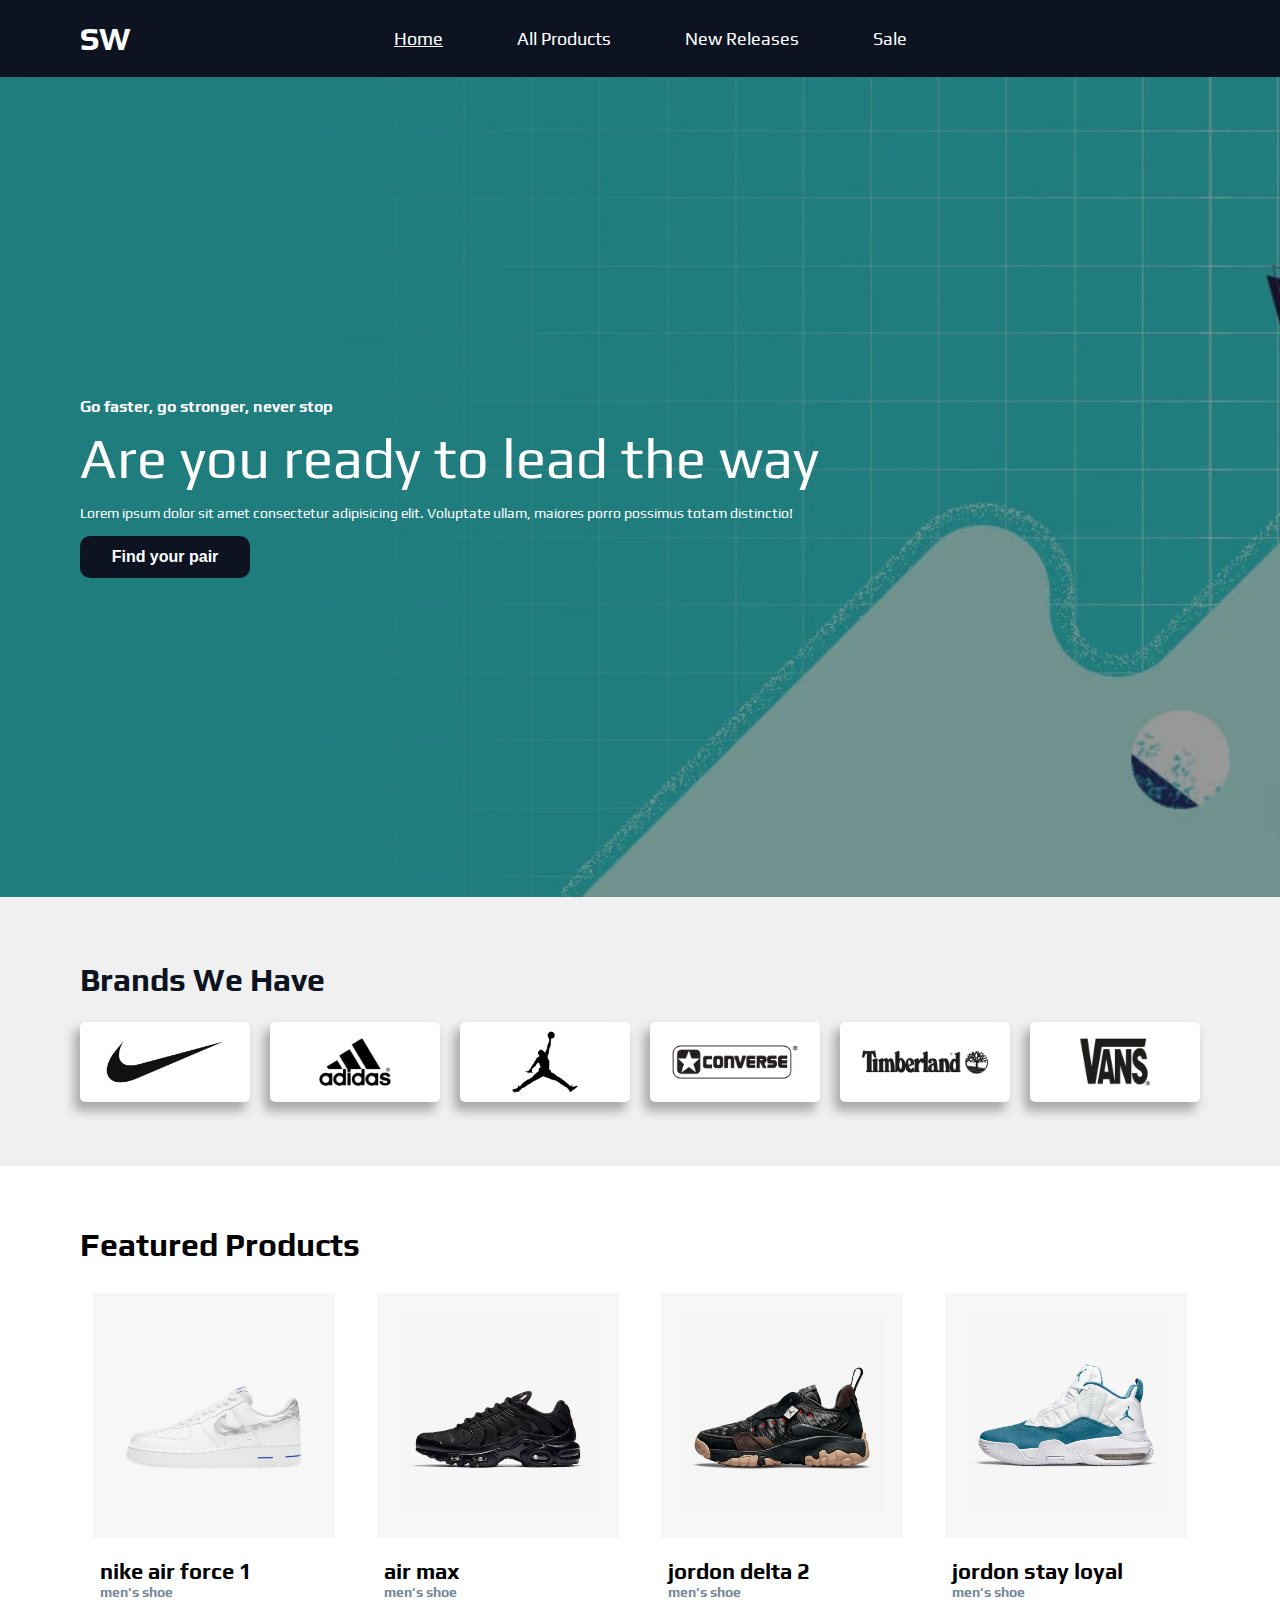
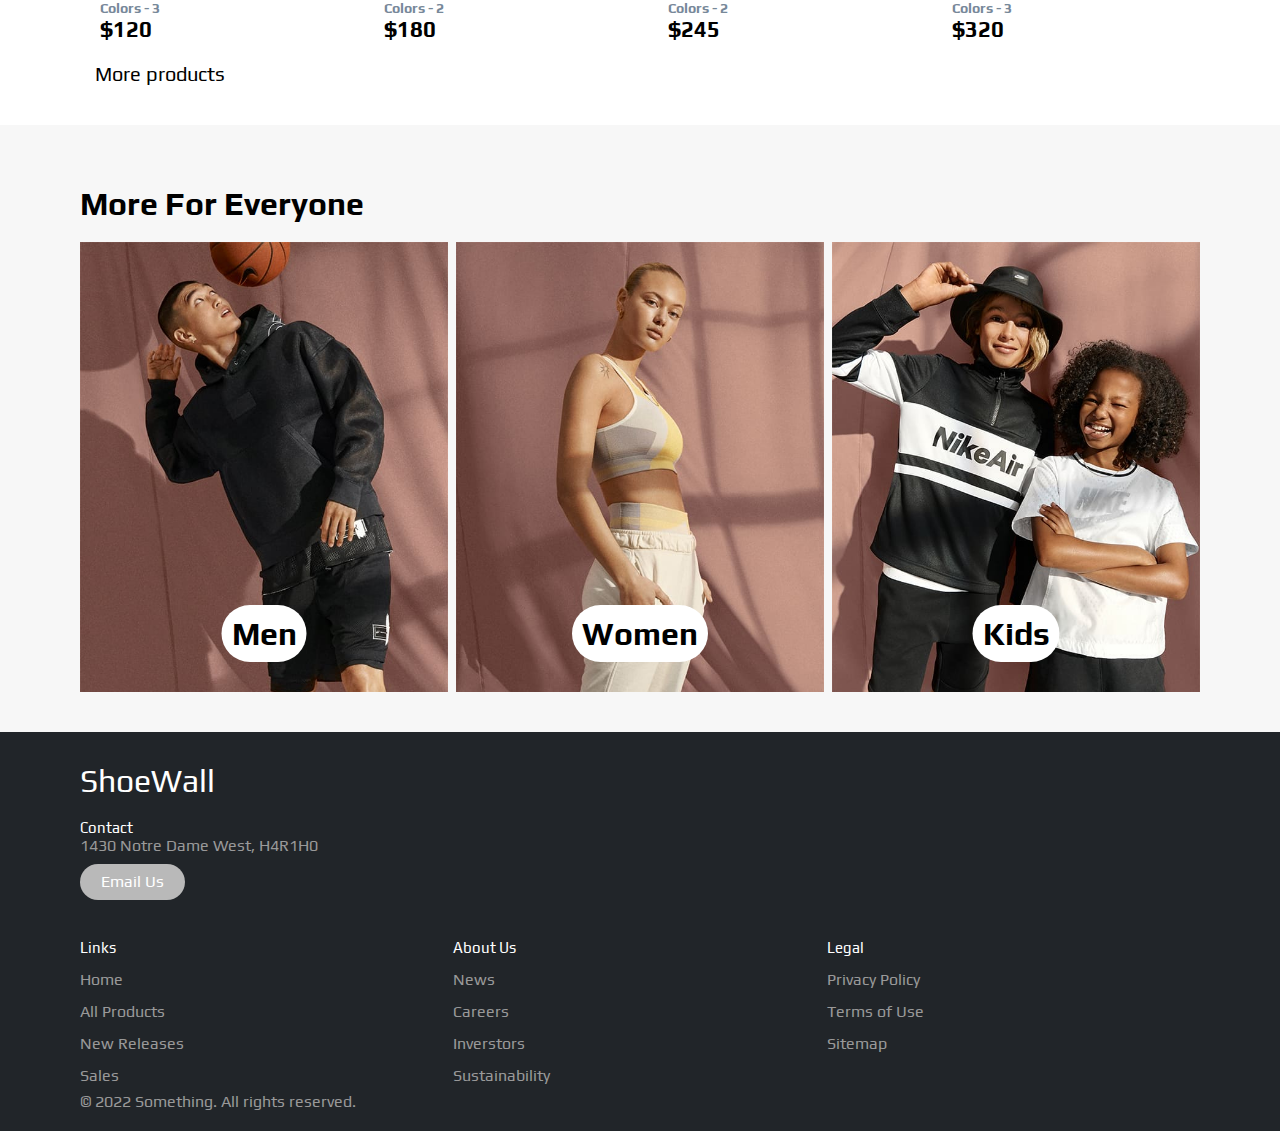
<file: index.html>
<!-- CHANGES TO MAKE :-
mobile hero image 
card ui
cart ui
filter button display



Functionality fixes :-
mobile menu - white line below
add to cart button click around
search product filter - upper and lowercase
make selected filter option active


Single Product Page -->
<!DOCTYPE html>
<html lang="en">
  <head>
    <meta charset="UTF-8" />
    <meta name="viewport" content="width=device-width, initial-scale=1.0" />
    <meta http-equiv="X-UA-Compatible" content="ie=edge" />
    <title>Shoes | Home</title>
    <!-- FONT AWESOME ICONS -->
    <link
      rel="stylesheet"
      href="https://cdnjs.cloudflare.com/ajax/libs/font-awesome/6.0.0-beta3/css/all.min.css"
      integrity="sha512-Fo3rlrZj/k7ujTnHg4CGR2D7kSs0v4LLanw2qksYuRlEzO+tcaEPQogQ0KaoGN26/zrn20ImR1DfuLWnOo7aBA=="
      crossorigin="anonymous"
      referrerpolicy="no-referrer"
    />

    <!-- Stylesheet for the navbar -->
    <link rel="stylesheet" href="./css/navbar.css" />
    <!-- Stylesheet for the cart -->
    <link rel="stylesheet" href="./css/cart.css" />
    <!-- Stylesheet for the homepage -->
    <link rel="stylesheet" href="./css/style.css" />

    <script defer type="module" src="main.js"></script>
  </head>

  <body>
    <nav class="nav-bar">
      <div class="nav">
        <h1 class="main-logo">
          <a href="index.html">SW<i class="fas fa-shoe-prints"></i></a>
        </h1>
        <div class="nav-links">
          <ul>
            <li><a href="index.html" class="active">Home</a></li>
            <li><a href="allproducts.html">All Products</a></li>
            <li><a href="#">New Releases</a></li>
            <li><a href="#">Sale</a></li>
          </ul>
        </div>
        <div class="icons">
          <i class="fas fa-shopping-cart cart-icon"></i>
          <i class="fas fa-bars menu-icon"></i>
        </div>
      </div>
    </nav>
    <div class="side-nav">
      <div class="navbar">
        <ul class="navi-link">
          <li><a href="index.html" class="nav-link">Home</a></li>
          <li><a href="allproducts.html" class="nav-link">All Products</a></li>
          <li><a href="#" class="nav-link">New Releases</a></li>
          <li><a href="#" class="nav-link">Sale</a></li>
        </ul>
      </div>
    </div>
    <main class="header">
      <div class="header-container">
        <div class="header-bg">
          <!-- <img src="./images/header-bg.jpg" alt=""> -->
        </div>
        <div class="content">
          <h4>Go faster, go stronger, never stop</h4>
          <h1>Are you ready to lead the way</h1>
          <p>
            Lorem ipsum dolor sit amet consectetur adipisicing elit. Voluptate
            ullam, maiores porro possimus totam distinctio!
          </p>
          <a href="allproducts.html"><button>Find your pair <i class="fas fa-shoe-prints"></i></button></a>
          <!-- <button>Find your pair <i class="fas fa-shoe-prints"></i></button> -->
        </div>
      </div>
    </main>
    <div class="cart-overlay has-fade">
      <div class="cart">
        <div class="cart-header">
          <i class="fas fa-times close-cart"></i>
          <h1>Your Cart</h1>
        </div>
        <div class="empty"></div>
        <!-- Product markup in the cart -->
        <!-- <div class="cart-pro">
                <div class="product">
                    <img src="./images/nike/air-force-1/air-force-1-shoe-sPqktH.jpg" width="300px" alt="">
                </div>
                <div class="detail">
                    <h3>Air Force 1</h3>
                    <h6>Color - White</h6><br>
                    <h6>Size - 8</h6>
                    <div class="icon">
                        <div class="quantity">
                            <i class="fas fa-minus"></i>
                            <span>1</span>
                            <i class="fas fa-plus"></i>
                        </div>
                    </div>
                    <h3 class="price">$120</h3>
                    <i class="fas fa-trash-alt"></i>
                </div>
            </div> -->
        <div class="cartTotal"></div>
      </div>
    </div>
    <section class="company">
      <div class="company-center">
        <h1><span>Brands</span> We Have</h1>
        <div class="logos">
          <div class="brand-btn scale" data-brand="nike">
            <img src="./images/logos/nike.png" alt="nike logo" />
          </div>
          <div class="brand-btn" data-brand="adidas">
            <img src="./images/logos/adidas.png" alt="adidas logo" />
          </div>
          <div class="brand-btn" data-brand="jordon">
            <img src="./images/logos/air-jordan.png" alt="jordan logo" />
          </div>
          <div class="brand-btn scale" data-brand="converse">
            <img src="./images/logos/converse.png" alt="converse logo" />
          </div>
          <div class="brand-btn scale" data-brand="timberland">
            <img src="./images/logos/timberland.png" alt="timberland logo" />
          </div>
          <div class="brand-btn" data-brand="vans">
            <img src="./images/logos/vans.png" alt="vans logo" />
          </div>
        </div>
      </div>
    </section>

    <section class="products">
      <div class="featured">
        <h1 class="head">Featured Products</h1>
        <div class="featured-pro">
          <!-- Single product card -->
          <!-- <div class="pro-card">
                   <div class="header">
                        <img src="./images/nike/air-force-1/img1.png" alt="" class="pro-img">
                   </div>
                   <div class="body">
                    <h3>Air Force 1</h3>
                    <h6>Men's Shoe</h6>
                    <h6>3 Colors</h6>
                    <h3>$120</h3>
                    <i class="fas fa-heart"></i>
                    <i class="fas fa-shopping-cart"></i>
                   </div>
                </div>-->
          <!-- end of single product card -->
        </div>
        <a href="allproducts.html" class="more-pro"
          >More products <i class="fas fa-arrow-right"></i
        ></a>
      </div>
    </section>
    <section class="gender-category">
      <div class="category-center">
        <h1 class="heading">More For Everyone</h1>
        <section class="gender">
          <div class="men">
            <!-- <img src="./images/men.jpg" alt=""> -->
            <h1>Men</h1>
          </div>
          <div class="women">
            <!-- <img src="./images/women.jpg" alt=""> -->
            <h1>Women</h1>
          </div>
          <div class="kids">
            <!-- <img src="./images/kids.jpg" alt=""> -->
            <h1>Kids</h1>
          </div>
        </section>
      </div>
    </section>

    <footer class="footer">
      <div class="footer-center">
        <div class="footer-addr">
          <h1 class="footer-logo">
            ShoeWall <i class="fas fa-shoe-prints"></i>
          </h1>
          <h2>Contact</h2>
          <address>
            1430 Notre Dame West, H4R1H0<br />
            <a class="footer-btn" href="mailto:example@gmail.com">Email Us</a>
          </address>
        </div>

        <ul class="footer-nav">
          <li class="nav-item">
            <h2 class="nav-title">Links</h2>
            <ul class="nav-ul">
              <li>
                <a href="index.html">Home</a>
              </li>
              <li>
                <a href="allproducts.html">All Products</a>
              </li>
              <li>
                <a href="#">New Releases</a>
              </li>
              <li>
                <a href="#">Sales</a>
              </li>
            </ul>
          </li>

          <li class="nav-item">
            <h2 class="nav-title">About Us</h2>
            <ul class="nav-ul">
              <li>
                <a href="#">News</a>
              </li>
              <li>
                <a href="#">Careers</a>
              </li>
              <li>
                <a href="#">Inverstors</a>
              </li>
              <li>
                <a href="#">Sustainability</a>
              </li>
            </ul>
          </li>

          <li class="nav-item">
            <h2 class="nav-title">Legal</h2>

            <ul class="nav-ul">
              <li>
                <a href="#">Privacy Policy</a>
              </li>

              <li>
                <a href="#">Terms of Use</a>
              </li>

              <li>
                <a href="#">Sitemap</a>
              </li>
            </ul>
          </li>
        </ul>

        <div class="legal">
          <p>&copy; 2022 Something. All rights reserved.</p>
        </div>
      </div>
    </footer>
  </body>
</html>
</file>
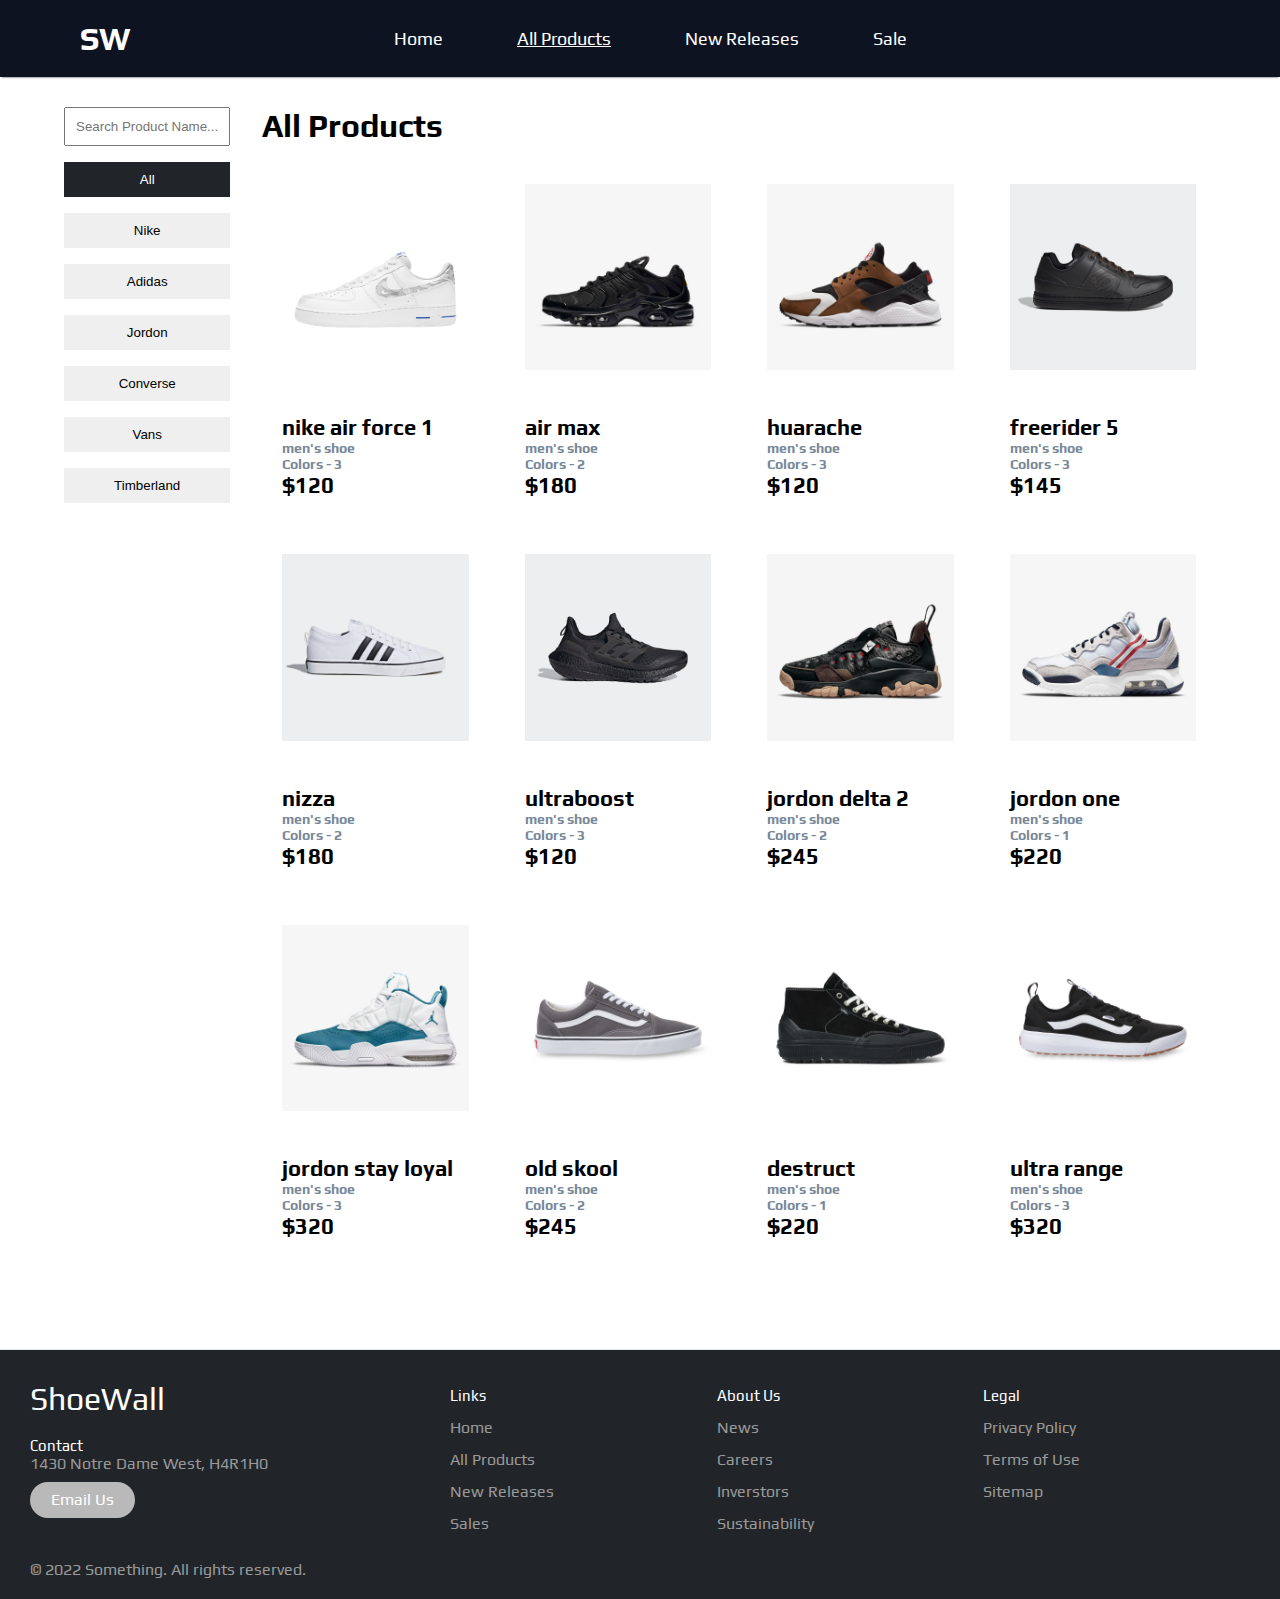
<file: allproducts.html>
<!DOCTYPE html>
<html lang="en">
  <head>
    <meta charset="UTF-8" />
    <meta name="viewport" content="width=device-width, initial-scale=1.0" />
    <meta http-equiv="X-UA-Compatible" content="ie=edge" />
    <title>Document</title>
    <!-- FONT AWESOME ICONS -->
    <link
      rel="stylesheet"
      href="https://cdnjs.cloudflare.com/ajax/libs/font-awesome/6.0.0-beta3/css/all.min.css"
      integrity="sha512-Fo3rlrZj/k7ujTnHg4CGR2D7kSs0v4LLanw2qksYuRlEzO+tcaEPQogQ0KaoGN26/zrn20ImR1DfuLWnOo7aBA=="
      crossorigin="anonymous"
      referrerpolicy="no-referrer"
    />
    <!-- Stylesheet for the navbar -->
    <link rel="stylesheet" href="./css/navbar.css" />
    <!-- Stylesheet for the cart -->
    <link rel="stylesheet" href="./css/cart.css" />
    <!-- Stylesheet for the all products page -->
    <link rel="stylesheet" href="./css/allpro.css" />

    <script defer type="module" src="allProducts.js"></script>
    <!-- <script type="module" src="main.js"></script> -->
  </head>
  <body>
    <nav class="nav-bar">
      <div class="nav">
        <h1 class="main-logo">
          <a href="index.html">SW<i class="fas fa-shoe-prints"></i></a>
        </h1>
        <div class="nav-links">
          <ul>
            <li><a href="index.html">Home</a></li>
            <li><a href="allproducts.html" class="active">All Products</a></li>
            <li><a href="#">New Releases</a></li>
            <li><a href="#">Sale</a></li>
          </ul>
        </div>
        <div class="icons">
          <i class="fas fa-shopping-cart cart-icon"></i>
          <i class="fas fa-bars menu-icon"></i>
        </div>
      </div>
    </nav>
    <div class="side-nav">
      <div class="navbar">
        <ul class="navi-link">
          <li><a href="index.html" class="nav-link">Home</a></li>
          <li><a href="allproducts.html" class="nav-link">All Products</a></li>
          <li><a href="#" class="nav-link">New Releases</a></li>
          <li><a href="#" class="nav-link">Sale</a></li>
        </ul>
      </div>
    </div>
    <div class="cart-overlay has-fade">
      <div class="cart">
        <div class="cart-header">
          <i class="fas fa-times close-cart"></i>
          <h1>Your Cart</h1>
        </div>
        <div class="empty"></div>
        <!-- <div class="cart-pro">
                <div class="product">
                    <img src="./images/nike/air-force-1/air-force-1-shoe-sPqktH.jpg" width="300px" alt="">
                </div>
                <div class="detail">
    
                    <h3>Air Force 1</h3>
                    <h6>Color - White</h6><br>
                    <h6>Size - 8</h6>
                    <div class="icon">
    
    
                        <div class="quantity">
                            <i class="fas fa-minus"></i>
                            <span>1</span>
                            <i class="fas fa-plus"></i>
                        </div>
                    </div>
                    <h3 class="price">$120</h3>
                    <i class="fas fa-trash-alt"></i>
    
                </div>
            </div> -->
        <div class="cartTotal"></div>
      </div>
    </div>
    <main class="all-pro">
      <div class="list-pro">
        <div class="sorting-btns">
          <form action="" class="search-form">
            <input
              type="text"
              placeholder="Search Product Name..."
              class="search"
            />
          </form>
          <div>
            <button class="filter-btn" data-brand="all products">All</button>
            <button class="filter-btn" data-brand="nike">Nike</button>
            <button class="filter-btn" data-brand="adidas">Adidas</button>
            <button class="filter-btn" data-brand="jordon">Jordon</button>
            <button class="filter-btn" data-brand="converse">Converse</button>
            <button class="filter-btn" data-brand="vans">Vans</button>
            <button class="filter-btn" data-brand="timberland">
              Timberland
            </button>
          </div>
        </div>
        <div class="pro-display">
          <h1 class="pro-name">All Products</h1>
          <section class="products">
            <div class="all">
              <div class="all-products">
                <!-- Single product card -->
                <!-- 
                    <div class="pro-card">
                        <div class="header">
                            <img
                            src="./images/nike/air-force-1/img1.png"
                            alt=""
                            class="pro-img"
                            />
                        </div>
                        <div class="body">
                            <h3>Air Force 1</h3>
                            <h6>Men's Shoe</h6>
                            <h6>3 Colors</h6>
                            <h3>$120</h3>
                            <i class="fas fa-heart"></i>
                            <i class="fas fa-shopping-cart"></i>
                        </div>
                    </div> 
                -->
              </div>
            </div>
          </section>
        </div>
      </div>
    </main>
    <footer class="footer">
      <div class="footer-addr">
        <h1 class="footer-logo">ShoeWall <i class="fas fa-shoe-prints"></i></h1>
        <h2>Contact</h2>
        <address>
          1430 Notre Dame West, H4R1H0<br />
          <a class="footer-btn" href="mailto:example@gmail.com">Email Us</a>
        </address>
      </div>

      <ul class="footer-nav">
        <li class="nav-item">
          <h2 class="nav-title">Links</h2>
          <ul class="nav-ul">
            <li>
              <a href="index.html">Home</a>
            </li>
            <li>
              <a href="allproducts.html">All Products</a>
            </li>
            <li>
              <a href="#">New Releases</a>
            </li>
            <li>
              <a href="#">Sales</a>
            </li>
          </ul>
        </li>

        <li class="nav-item">
          <h2 class="nav-title">About Us</h2>
          <ul class="nav-ul">
            <li>
              <a href="#">News</a>
            </li>
            <li>
              <a href="#">Careers</a>
            </li>
            <li>
              <a href="#">Inverstors</a>
            </li>
            <li>
              <a href="#">Sustainability</a>
            </li>
          </ul>
        </li>

        <li class="nav-item">
          <h2 class="nav-title">Legal</h2>

          <ul class="nav-ul">
            <li>
              <a href="#">Privacy Policy</a>
            </li>

            <li>
              <a href="#">Terms of Use</a>
            </li>

            <li>
              <a href="#">Sitemap</a>
            </li>
          </ul>
        </li>
      </ul>

      <div class="legal">
        <p>&copy; 2022 Something. All rights reserved.</p>
      </div>
    </footer>
  </body>
</html>
</file>
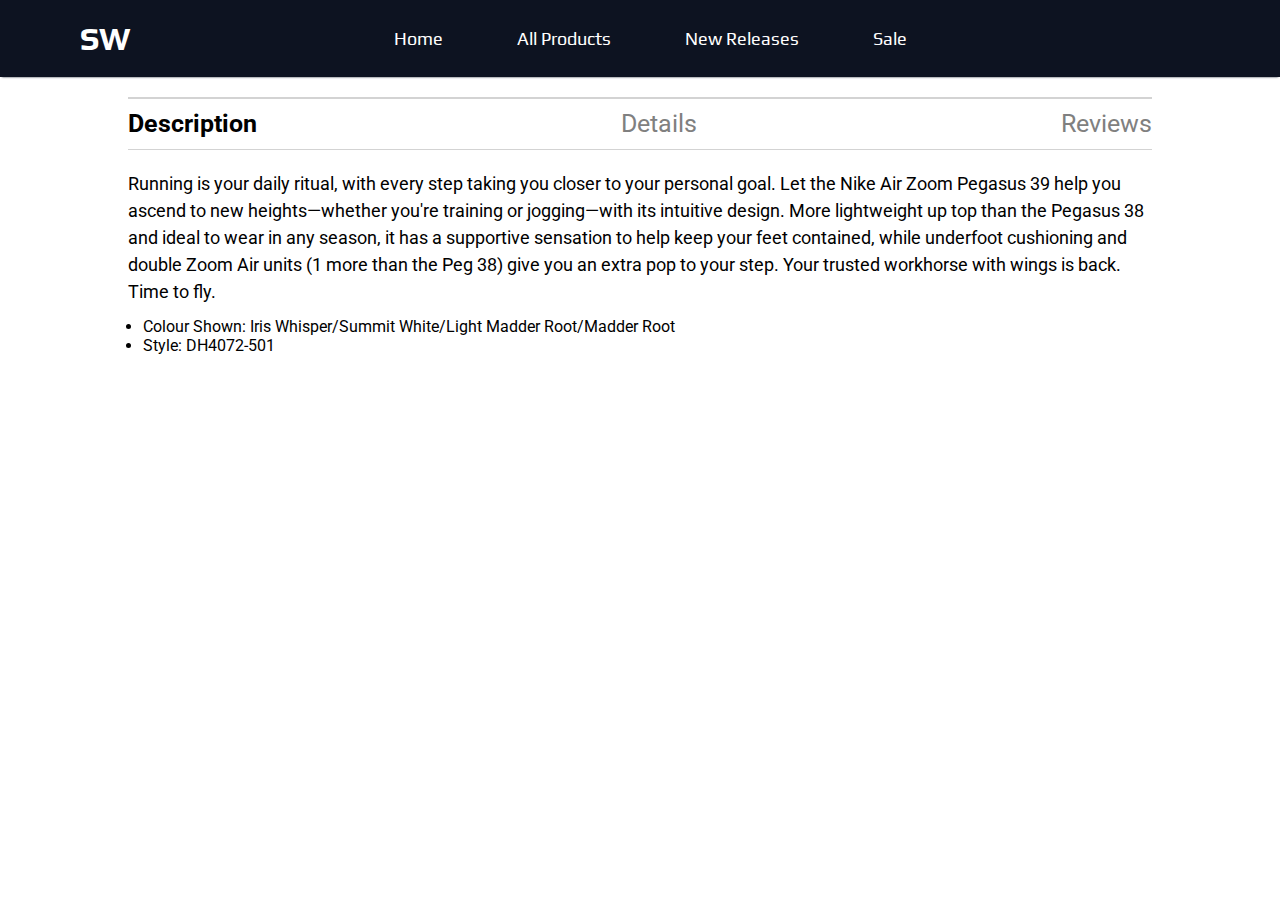
<file: product.html>
<!DOCTYPE html>
<html lang="en">
  <head>
    <meta charset="UTF-8" />
    <meta name="viewport" content="width=device-width, initial-scale=1.0" />
    <meta http-equiv="X-UA-Compatible" content="ie=edge" />
    <title>Product</title>
    <!-- FONT AWESOME ICONS -->
    <link
      rel="stylesheet"
      href="https://cdnjs.cloudflare.com/ajax/libs/font-awesome/6.0.0-beta3/css/all.min.css"
      integrity="sha512-Fo3rlrZj/k7ujTnHg4CGR2D7kSs0v4LLanw2qksYuRlEzO+tcaEPQogQ0KaoGN26/zrn20ImR1DfuLWnOo7aBA=="
      crossorigin="anonymous"
      referrerpolicy="no-referrer"
    />
    <!-- Stylesheet for the navbar -->
    <link rel="stylesheet" href="./css/navbar.css" />
    <!-- Stylesheet for the cart -->
    <link rel="stylesheet" href="./css/cart.css" />
    <!-- Stylesheet for the single product page(description of the product) -->
    <link rel="stylesheet" href="./css/product.css" />
    <script defer type="module" src="product.js"></script>
  </head>

  <body>
    <div class="nav-bar">
      <div class="nav">
        <h1 class="main-logo">
          <a href="index.html">SW<i class="fas fa-shoe-prints"></i></a>
        </h1>
        <div class="nav-links">
          <ul>
            <li><a href="index.html">Home</a></li>
            <li><a href="allproducts.html">All Products</a></li>
            <li><a href="#">New Releases</a></li>
            <li><a href="#">Sale</a></li>
          </ul>
        </div>
        <div class="icons">
          <i class="fas fa-shopping-cart cart-icon"></i>
          <i class="fas fa-bars menu-icon"></i>
        </div>
      </div>
    </div>
    <div class="side-nav">
      <div class="navbar">
        <ul class="navi-link">
          <li><a href="index.html" class="nav-link">Home</a></li>
          <li><a href="allproducts.html" class="nav-link">All Products</a></li>
          <li><a href="#" class="nav-link">New Releases</a></li>
          <li><a href="#" class="nav-link">Sale</a></li>
        </ul>
      </div>
    </div>
    <div class="cart-overlay has-fade">
      <div class="cart">
        <div class="cart-header">
          <i class="fas fa-times close-cart"></i>
          <h1>Your Cart</h1>
        </div>
        <div class="empty"></div>
        <!-- Product markup in the cart -->
        <!-- <div class="cart-pro">
                <div class="product">
                    <img src="./images/nike/air-force-1/air-force-1-shoe-sPqktH.jpg" width="300px" alt="">
                </div>
                <div class="detail">
                    
                    <h3>Air Force 1</h3>
                    <h6>Color - White</h6><br>
                    <h6>Size - 8</h6>
                    <div class="icon">

                        
                        <div class="quantity">
                            <i class="fas fa-minus"></i>
                            <span>1</span>
                            <i class="fas fa-plus"></i>
                        </div>
                    </div>
                    <h3 class="price">$120</h3>
                    <i class="fas fa-trash-alt"></i>
                    
                </div>
            </div> -->
        <div class="cartTotal"></div>
      </div>
    </div>
    <div class="pro-description">
      <!-- Single procduct header markup -->
            <!-- <div class="des-center">
                  <div class="img img1">
                        <img src="./images/nike/air-force-1/air-force-1-shoe-sPqktH.jpg" alt="" >
                    </div>
                    <div class="img img2">
                        <img src="./images/nike/air-force-1/img2.jpg" alt="">
                    </div>
                    <div class="img img3">
                        <img src="./images/nike/air-force-1/img3.jpg" alt="">
                    </div>
                    <div class="img img4">
                        <img src="./images/nike/air-force-1/img4.jpg" alt="">
                    </div>
                    <div class="img-container">
                      <img src="./images/nike/air-force-1/img3.jpg" alt="">
                    </div>
            </div>
            <div class="pro-des">
                <h4>Men | Shoes</h4>
                <h1>Air Force 1</h1>
                <h3>$120</h3>
                <h5>Colors</h5>
                <div class="colors">
                    <div class="col red"></div>
                    <div class="col blue"></div>
                    <div class="col black"></div>
                </div>
                <!-- <div class="size">
                    
                    <button class="size-btn">7.5</button>
                    <button class="size-btn">8</button>
                    <button class="size-btn">8.5</button>
                    <button class="size-btn">9</button>
                    <button class="size-btn">9.5</button>
                    <button class="size-btn">10</button>
                </div> 
                <div class="stars">
                    <i class="fas fa-star"></i>
                    <i class="fas fa-star"></i>
                    <i class="fas fa-star"></i>
                    <i class="fas fa-star"></i>
                    <i class="fas fa-star"></i>
                </div>

                <div class="btn-cart">
                    <button>Add to cart 
                    <i class="fas fa-shopping-cart"></i> 
                    </button>
                    <button><i class="fas fa-heart"></i></button>
                </div>
              </div> -->
    </div>        
              <!-- <div class="pro-imgs">
                <div class="all-imgs">
                    <div class="img">
                        <img src="./images/nike/air-force-1/air-force-1-shoe-sPqktH.jpg" alt="">
                    </div>
                    <div class="img">
                        <img src="./images/nike/air-force-1/img2.jpg" alt="">
                    </div>
                    <div class="img">
                        <img src="./images/nike/air-force-1/img3.jpg" alt="">
                    </div>
                    <div class="img">
                        <img src="./images/nike/air-force-1/img4.jpg" alt="">
                    </div>
                </div>
                <div class="this-pro">
                    <div class="img-container">
                      <img src="./images/nike/air-force-1/img3.jpg" alt="">
                    </div>
                </div>
              </div> -->
              
          
    <!-- </div> -->
    <div class="description">
      <nav class="tab-nav">
        <ul>
          <li class="selected-tab">Description</li>
          <li >Details</li>
          <!-- <li>Material & Specs</li> -->
          <li>Reviews</li>
        </ul>
      </nav>
      <div class="describe content show">
        <p>
          Running is your daily ritual, with every step taking you closer to your personal goal. Let the Nike Air Zoom Pegasus 39 help you ascend to new heights—whether you're training or jogging—with its intuitive design. More lightweight up top than the Pegasus 38 and ideal to wear in any season, it has a supportive sensation to help keep your feet contained, while underfoot cushioning and double Zoom Air units (1 more than the Peg 38) give you an extra pop to your step. Your trusted workhorse with wings is back. Time to fly.
        </p>
        <!-- <p>
          Lorem ipsum dolor sit amet consectetur adipisicing elit. Assumenda
          animi quibusdam perferendis provident magnam laboriosam vitae nemo,
          maiores error dolorum!
        </p> -->
        <ul>
          <li>Colour Shown: Iris Whisper/Summit White/Light Madder Root/Madder Root</li>
<li>Style: DH4072-501</li>
        </ul>
        
      </div>
      <div class="details content">
        <div class="details-text">
          <div class="text-description">
            <h3>Total Comfort</h3>

<p>Extra padding at the tongue and collar helps keep your foot feeling comfortable. We also placed engineered mesh—which is stronger and more flexible than regular mesh—throughout the top for lightweight breathability.</p>

          </div>
          <div class="text-description">
            <h3>Supportive Steps</h3>

<p>Flywire technology is integrated with a midfoot band for total support that helps keep your feet in place.</p>


          </div>
          <div class="text-description">
            <h3>Snap, Run and Pop</h3>

<p>Nike React technology is a lightweight, durable foam that delivers a smooth, responsive ride. We paired it with an Air Zoom unit at the forefoot and heel for an energised feel.</p>

          </div>
<ul>
          <li>Lightweight upper includes breathable mesh overlays.</li>
          <li>Sockliner adds a layer of cushioning.</li>
          <li>Colour Shown: Mesa Orange/Black/Grey</li>
          <li>Fog/Black Style: DN4919-800</li>
          <li>Country/Region of Origin: Vietnam</li>
        </ul>



        </div>
        <!-- <p>
          Lorem ipsum dolor sit amet consectetur adipisicing elit. Repellendus
          maiores aperiam dicta quam eveniet quae minus vel culpa aut tempore
          exercitationem quos possimus maxime, excepturi, sunt numquam. Nemo,
          explicabo! Quod?
        </p> -->
      </div>
      <!-- <div class="material content">
        <ul>
          <li>Lorem ipsum dolor sit amet consectetur.</li>
          <li>Lorem ipsum dolor sit amet consectetur.</li>
          <li>Lorem ipsum dolor sit amet consectetur.</li>
          <li>Lorem ipsum dolor sit amet consectetur.</li>
          <li>Lorem ipsum dolor sit amet consectetur.</li>
          <li>Lorem ipsum dolor sit amet consectetur.</li>
          <li>Lorem ipsum dolor sit amet consectetur.</li>
          <li>Lorem ipsum dolor sit amet consectetur.</li>
        </ul>
      </div> -->
      <div class="reviews content">
        <div class="single-review">
          <div class="user">
            <div class="profile">
              <i class="fas fa-user"></i> 
            </div>
            <div class="user-data">
              <h2>Gurpreet</h2>
              <span class="stars">
              <i class="fas fa-star stars-count"></i>
              <i class="fas fa-star stars-count"></i>
              <i class="fas fa-star stars-count"></i>
              <i class="fas fa-star stars-count"></i>
              <i class="fas fa-star stars-count"></i>
              </span>
            </div>
          </div>
        <p>
          <h3>Heading for the review <span class="timestamp">  Mar 22</span></h3>
          Lorem ipsum dolor sit amet consectetur, adipisicing elit. Quisquam
          fugiat, asperiores commodi iure sed est ut facilis deleniti aperiam
          ratione? Accusantium dolorem enim provident tempore fugit!
          Reprehenderit optio esse tempora.
        </p>
        </div>
        <div class="single-review">
          <div class="user">
            <div class="profile">
              <i class="fas fa-user"></i> 
            </div>
            <div class="user-data">
              <h2>Sukhdeep</h2>
              <span class="stars">
              <i class="fas fa-star stars-count"></i>
              <i class="fas fa-star stars-count"></i>
              <i class="fas fa-star stars-count"></i>
              <i class="fas fa-star stars-count"></i>
              <i class="fas fa-star stars-count"></i>
              </span>
            </div>
          </div>
        <p>
          <h3>Heading for the review <span class="timestamp">  Mar 22</span></h3>
          Lorem ipsum dolor sit amet consectetur, adipisicing elit. Quisquam
          fugiat, asperiores commodi iure sed est ut facilis deleniti aperiam
          ratione? Accusantium dolorem enim provident tempore fugit!
          Reprehenderit optio esse tempora.
        </p>
        </div>
        <div class="single-review">
          <div class="user">
            <div class="profile">
              <i class="fas fa-user"></i> 
            </div>
            <div class="user-data">
              <h2>Harry</h2>
              <span class="stars">
              <i class="fas fa-star stars-count"></i>
              <i class="fas fa-star stars-count"></i>
              <i class="fas fa-star stars-count"></i>
              <i class="fas fa-star stars-count"></i>
              <i class="fas fa-star stars-count"></i>
              </span>
            </div>
          </div>
        <p>
          <h3>Heading for the review <span class="timestamp">  Mar 22</span> </h3>
          Lorem ipsum dolor sit amet consectetur, adipisicing elit. Quisquam
          fugiat, asperiores commodi iure sed est ut facilis deleniti aperiam
          ratione? Accusantium dolorem enim provident tempore fugit!
          Reprehenderit optio esse tempora.
        </p>
        </div>
      </div>
    </div>
    
    <!-- <script type="module" src="product.js"></script> -->
  </body>
</html>
</file>
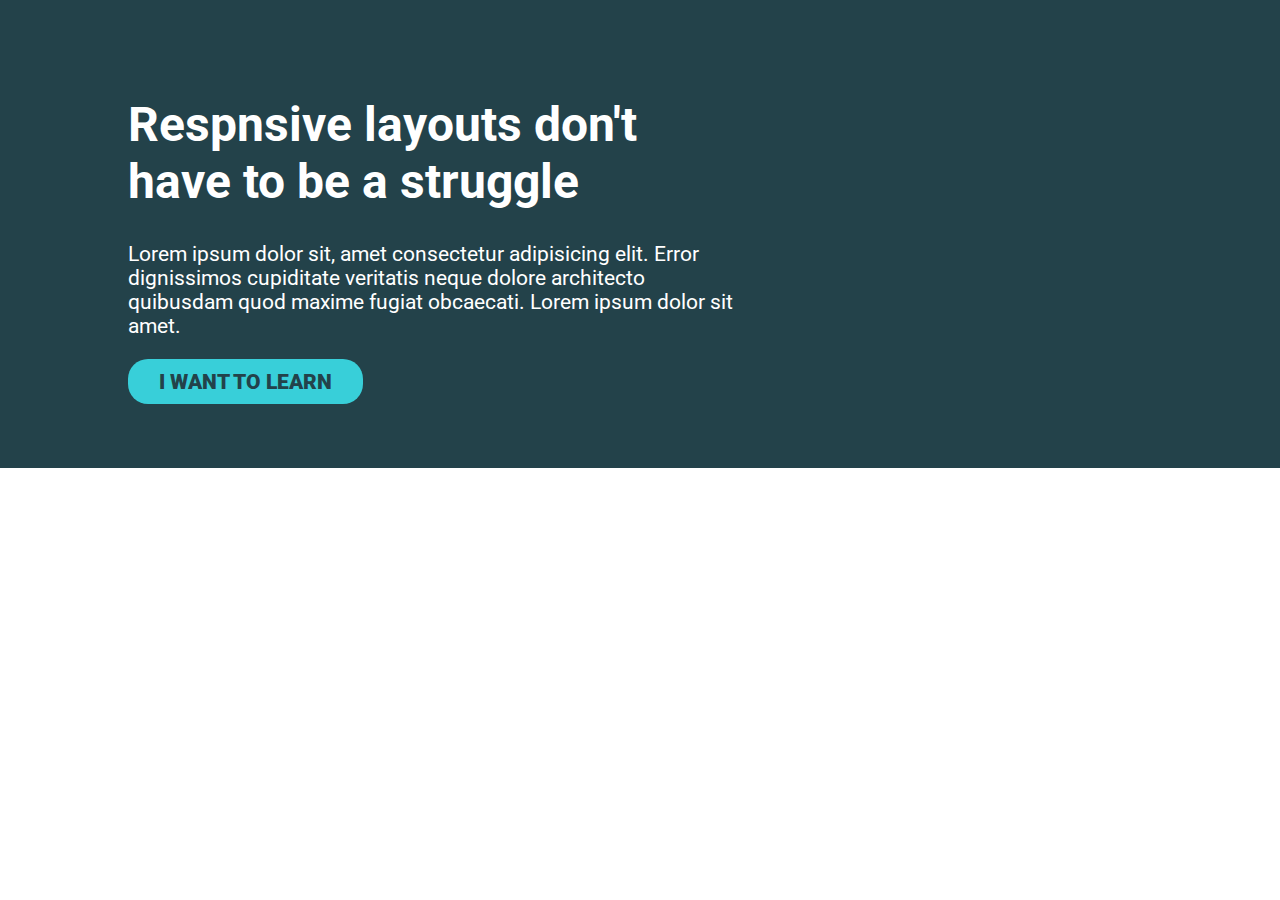
<file: sizes.html>
<!DOCTYPE html>
<html lang="en">
<head>
    <meta charset="UTF-8">
    <meta name="viewport" content="width=device-width, initial-scale=1.0">
    <meta http-equiv="X-UA-Compatible" content="ie=edge">
    <title>Document</title>
    <style>
        @import url('https://fonts.googleapis.com/css2?family=Merriweather+Sans:wght@800&family=Play:wght@400;700&family=Roboto:wght@400;900&display=swap');
        *{
            /* margin: 0;
            padding: 0; */
            box-sizing: border-box;
            font-family: 'Roboto', sans-serif;
        }
        body{
            margin: 0;
            padding: 0;
            font-size: 1.3rem;
        }
        .one{
            font-size: 2rem;
        }
        .two{
            font-size: 32px;
        }
        .parent{
            width: 80%;
            padding: 3em;
            background: #333;
            color: #fff;
            margin: 0 auto;
        }
        .child{
            width: 50%;
        }

        .container{
            background: #23424A;
            color: #fff;
            padding: 4rem 0;
        }
        .content{
            width: 80%;
            max-width: 1100px;
            margin: 0 auto;
        }
        .hero-text{
            width: 60%;
        }
        .btn{
            display: inline-block;
            background: #38cfd9;
            padding: 0.5em 1.5em;
            border-radius: 20px;
            text-decoration: none;
            color: #23424A;
            font-weight: 900;
        }
        h1{
            font-size: 3rem;
        }

        .hero-text p{
            bottom: 3em;
        }
        /* h1, p, a{
            padding-bottom: 1.5rem;
            margin: 0;
        } */
        .btn:hover, .btn:focus{
            opacity: 0.75;
        }

    </style>
</head>
<body>
        <!-- <p class="one">Lorem ipsum dolor sit amet consectetur, adipisicing elit. Magni, magnam.</p>
        <p class="two">Lorem ipsum dolor sit amet consectetur, adipisicing elit. Magni, magnam.</p> -->
    <!-- <div class="parent">
        <div class="child">
            <h1>Lorem ipsum dolor sit amet.</h1>
            <p>Lorem ipsum dolor sit amet consectetur adipisicing elit. Atque, nam explicabo! Totam harum obcaecati at. Obcaecati animi voluptate praesentium architecto.</p>
        </div>
    </div> -->
    <div class="container">
        <div class="content">
            <div class="hero-text">
                <h1>Respnsive layouts don't have to be a struggle</h1>
                <p>Lorem ipsum dolor sit, amet consectetur adipisicing elit. Error dignissimos cupiditate veritatis neque dolore architecto
                    quibusdam quod maxime fugiat obcaecati. Lorem ipsum dolor sit amet.</p>
                <a href="#" class="btn">I WANT TO LEARN</a>
            </div>
        </div>
    </div>
</body>
</html>
</file>
<file: css/navbar.css>
.nav-bar{
    width: 100%;
    padding: 1.25rem 0 1.25rem 0;
    color: #fff;
    /* color: #000; */
    background: #0d1321;
    /* color: rgb(13, 19, 33); */
    box-shadow: 0 2px 2px -2px rgba(13,19,33,.9);
    display: flex;
    justify-content: center;
    align-items: center;
}

.nav{
    width: 90vw;
    max-width: 1120px; 
    margin: 0 auto;
    display: flex;
    justify-content: space-between;
    align-items: center;
}
.main-logo a{
    display: flex;
    justify-content: center;
    align-items: center;
    cursor: pointer;
    text-decoration: none!important;
    color: #fff;
    cursor: pointer;
}


.nav i{
    font-size: 40px;
    cursor: pointer;
}
.nav-bar .nav .nav-links ul li{
    display: inline;
    padding: 35px;
    color: #ffffff;
    font-size: 18px;
} 
.nav-bar ul li a{
    color: #ffffff;
    text-decoration: none;
    cursor: pointer;
    transition: all 600ms ease-in-out;
}
.nav-bar ul li a:hover{
    text-decoration: underline;
}

.nav-bar ul li a.active{
  text-decoration: underline;
}
.nav-links{
    display: none;
}
.nav-links ul li:nth-child(1){
    color: #fff !important;
}
.nav .icons{
    display: flex;
}
.nav .icons i{
    /* display: inline-block; */
    font-size: 24px;
    padding-left: 30px
}
/* .nav .icons i:hover{
    cursor: pointer;
} */

.menu-icon{
  display: block !important;
}


.nav-link {
  background: #0d1321;
  display: block;
  text-align: center;
  font-size: 1.25rem;
  text-transform: capitalize;
  color: #fff;
  letter-spacing: 1px;
  padding: 1rem 0;
  /* border-top: 1px solid var(--grey-500); */
  transition: 0.3s ease-in-out all;
  text-decoration: none;
}

.side-nav{
  height: 0;
    overflow: hidden;
    transition: height 0.4s ease-in-out;
    z-index: 5;
}
/* .hide-side{
  height: 0;
} */

.show-side{
    height: 221px;
    transition: height 0.4s ease-in-out;
    /* overflow: visible; */
}
@media screen and (min-width: 992px){
    .nav-links{
        display: block;
    }
.menu-icon{
  display: none !important;
}
}

/* @media screen and (min-width: 992px) {
  .nav-bar {
    /* height: 6rem; 
    padding: 2rem 0;
  }
  .nav {
    display: flex;
    align-items: center;
  }
  /* .nav-header {
    padding: 0;
    margin-right: 2rem;
    height: auto;
  } */

  /* .nav-btn {
    display: none;
  } */
  /* .nav-links {
    height: auto !important;
    flex-direction: row;
    align-items: center;
    width: 100%;
  }
  .nav-link {
    padding: 0;
    border-top: none;
    margin-right: 1rem;
    font-size: 1rem;
  } */
  /* .contact-link {
    margin-right: 0;
    margin-left: auto;
  } 
} */
</file>
<file: css/cart.css>
.cart-overlay {
  position: fixed;
  top: 0;
  right: 0;
  width: 100%;
  height: 150vh;
  transition: var(--mainTransition);
  color: #000;
  background: rgba(0, 0, 0, 0.5);
  z-index:12;
  /* transition: all 100ms linear; */
  /* visibility: hidden; */
}

.cart{
    width: 35%;
    height: 100%;
    background:#fff;
    position: fixed;
    right: 0;
    top: 0;
    z-index: 12;
    transform: translateX(100%);
    transition: transform 900ms ease;
    overflow: scroll;
    overflow-x: hidden;
    /* scrollbar-width: none; */
}
.cart::-webkit-scrollbar {
  /* display: none; */
}

.fa-times{
    font-size: 35px;
    position: absolute;
    top: 10px;
    left: 10px;
    z-index: 2;
    cursor: pointer;
    /* padding: 10px; */
}
.cart h1{
    text-align: center;
    position: relative;
   padding-top: 20px

}
.cart-pro{
    display: flex;
    flex: 0.6;
    /* border: 1px solid red; */
    font-size: 20px;
    padding: 8px;
    /* margin-top: 20px;    */
}
.product{
    flex: 0.3;
}

.detail{
    flex: 0.7;
    /* border: 1px solid red; */
    /* padding: 15px; */
    position: relative;
}
.detail > *{
    padding: 5px;
}
.product img{
    width: 100%;
}

.price{
    position: absolute;
    right: 10px;
    top: 0px
}

.fa-trash-alt{
    position: absolute;
    right: 10px;
    top: 40px
}

.icon, .cart-pro h6{
    display: inline-block;
}

.show-cart{
    transform: translateX(0)
}

/* .show-overlay{
    visibility: visible;
} */
.empty{
    /* position: relative; */
    max-height: 80vh;
    overflow-y: scroll;

}
.empty::-webkit-scrollbar {
display: none;
}

.cartTotal{
    /* z-index: 100; */
    font-size: 25px;
    text-align: center;
    padding: 20px;
    background: #000;
    color: #fff;
    position: absolute;
    left: 0;
    right: 0;
    bottom: 0;
}


.scroll-off{
    height: 100vh;
    overflow-y: hidden;
}




.has-fade {
  visibility: hidden;
}

@keyframes fade-in {
  from {
    visibility: hidden;
    opacity: 0;
  }
  1% {
    visibility: visible;
    opacity: 0;
  }
  to {
    visibility: visible;
    opacity: 1;
  }
}
.fade-in {
  animation: fade-in 300ms ease-in-out forwards;
}

@keyframes fade-out {
  from {
    visibility: visible;
    opacity: 1;
  }
  99% {
    visibility: visible;
    opacity: 0;
  }
  to {
    visibility: hidden;
    opacity: 0;
  }
}
.fade-out {
  animation: fade-out 600ms ease-in-out forwards;
}





@media screen and (max-width: 320px){
    .cart{
        width: 100%;
    }
}
@media screen and (max-width: 576px) and (min-width:320px){
    .cart{
        width: 100%;
    }
}

@media screen and (max-width: 992px) and (min-width: 576px){
    .cart{
        width: 40%;
    }
}
/* @media screen and (max-width: 1200px) and (min-width: 992px){

}  */
</file>
<file: css/style.css>
@import url("https://fonts.googleapis.com/css2?family=Play:wght@400;700&family=Roboto:wght@400;700&display=swap");

* {
  margin: 0;
  padding: 0;
  box-sizing: border-box;
}
/* #e0af59 */

body {
  /* background: #3e5c76; */
  color: #fff;
  font-family: 'Play', sans-serif;
  font-weight: 400;
}
.header {
  min-height: calc(100vh - (2.5rem + 40px));
  background: url("../images/header-bg.jpg");
  background-size: cover;
  background-repeat: no-repeat;
  position: relative;
}

.header-container {
  width: 90vw;
  max-width: 1120px;
  min-height: calc(100vh - (2.5rem + 40px));
  color: #fff;
  margin: 0 auto;
  display: flex;
  justify-content: center;
  align-items: center;
}

.header-bg{
  position: absolute;
  top: 0;
  left: 0;
  background: rgba(0, 0, 0, 0.4);
  bottom: 0;
  right: 0;
  z-index: 5;
}

.header-container .content {
  width: 100%;
  display: flex;
  flex-direction: column;
  align-items: left;
  justify-content: center;
  padding: 1.25rem 0rem;
  z-index: 10;
}

.content h1 {
  font-size: 3.5rem;
}

.content h1 {
  font-weight: 400;
  padding-top: 10px;
}
.content h1 span {
  font-weight: bold;
  color: #0d1321;
}

.content p {
  padding-top: 15px;
  font-size: 14px;
}

.content button {
  width: 170px;
  padding: 12px 10px;
  margin-top: 15px;
  color: #fff;
  border: none;
  background: #0d1321;
  border-radius: 10px;
  font-size: 16px;
  font-weight: bold;
}

.content button:hover {
  /* color: lightgrey; */
  background: #748cab;
  cursor: pointer;
}
.product-main {
  width: 100%;
  height: 22rem;
}

.company {
  width: 100%;
  /* height: 50vh; */
  padding: 4rem 2rem;
  background: rgb(241, 240, 240);
  display: flex;
  /* flex-direction: column; */
  justify-content: center;
  align-items: center;
  /* flex-wrap: wrap; */
  /* margin-top: 80px; */
  /* position: relative; */
}

.company-center {
  width: 90vw;
  max-width: 1120px;
  margin: 0 auto;
}

.company h1 {
  width: 90%;
  /* height: 70vh; */
  padding: 0 0 1.5rem 0;
  font-size: 2rem;
  top: 0px;
  z-index: 1;
  color: #0d1321;
}

.logos {
  display: grid;
  grid-template-columns: repeat(6, 1fr);
  /* grid-auto-rows: 300px; */
  gap: 1.25rem;
}

.brand-btn {
  /* width: 15%; */
  height: 5rem;
  /* width: 5rem; */
  padding: 0px 0.5rem;
  background: #fff;
  display: flex;
  align-items: center;
  justify-content: center;
  flex: 1;
  border-radius: 5px;
  box-shadow: -5px 8px 11px 1px rgba(0, 0, 0, 0.3);
  cursor: pointer;
  /* border: 2px solid rgb(101, 101, 101); */
  transition: all 0.5s ease;
}
.brand-btn:hover {
  transform: scale(1.1);
}

.brand-btn img {
  /* width: 50%; */
  height: 100%;
  
  /* padding: 0 1.25rem; */
}
.scale img{
  transform: scale(1.8);
}

.products {
  width: 100%;
  position: relative;
  background: #fff;
  padding: 40px 0 40px 0;
}

.featured {
  width: 90vw;
  max-width: 1120px;
  margin: 0 auto;
  color: #000;
}
.head {
  padding: 20px 0 20px 0;
}
.featured-pro {
  display: grid;
  gap: 1em;
  grid-template-columns: repeat(4, 1fr);
  /* display: flex; */
  /* flex-wrap: wrap; */
}

.pro-card {
  /* flex: 1fr; */
  width: 100%;
  /* background: #f7f7f7; */
  height: 100%;
  display: flex;
  flex-direction: column;
  border-radius: 10px;
  position: relative;
  border-radius: 10px;
  overflow: hidden;
  /* box-shadow: 5px 7px 15px -2px rgba(0,0,0,0.42); */
}

.pro-card:hover {
  cursor: pointer;
}

.card-header {
  /* width: 90%; */
  background: #f7f7f7;
  /* background: #000; */
  position: relative;
  /* height: 100%; */
  width: 90%;
  margin: 10px auto 0 auto;
  color: #000;
  /* padding-top: 10px; */
}

.pro-card img {
  width: 100%;
  padding: 20px;
}

.pro-card .body {
  color: #000;
  padding: 20px;
  position: relative;
}

.pro-card .body h3 {
  color: #000;
  font-size: 22px;
}
.pro-card .body h6 {
  color: lightslategray;
  font-size: 14px;
}

.pro-card .body i {
  position: absolute;
  right: 20px;
  bottom: 20px;
  font-size: 24px;
}

.pro-card .fa-heart {
  position: absolute;
  top: 20px;
  right: 20px;
  color: #b9b9b9;
  font-size: 24px;
}
.pro-card .fa-heart:hover {
  color: red;
  cursor: pointer;
}

.pro-card .fa-shopping-cart {
  cursor: pointer;
}

.flip {
  transform: scaleX(-1);
}
.more-pro {
  text-decoration: none;
  font-size: 20px;
  padding: 15px 15px;
  color: #000;
}
.more-pro:hover {
  text-decoration: underline;
}

.gender-category {
  width: 100%;
  /* height: 80vh; */
  background: #f7f7f7;
  /* margin-top: 80px; */
  padding: 40px 0;
}
.category-center {
  width: 90vw;
  max-width: 1120px;
  margin: 0 auto;
}
.heading {
  padding: 20px 0;
  color: #000;
}
.gender {
  position: relative;
  display: grid;
  grid-template-columns: repeat(3, 1fr);
  /* grid-template-columns: repeat(3, 1fr); */
  grid-template-rows: 450px;
  grid-gap: 0.5rem;
  /* background: #fff; */
}
.men {
  background: url("../images/men.jpg");
  background-position: 0 0;
  background-size: cover;
  background-repeat: no-repeat;
}
.women {
  background: url("../images/women.jpg");
  background-position: 0 0;
  background-size: cover;
  background-repeat: no-repeat;
}
.kids {
  background: url("../images/kids.jpg");
  background-position: 0 0;
  background-size: cover;
  background-repeat: no-repeat;
}
.men,
.women,
.kids {
  position: relative;
}

.men img,
.women img,
.kids img {
  width: 100%;
  height: 100%;
}
.gender h1 {
  position: absolute;
  bottom: 30px;
  left: 50%;
  transform: translate(-50%, 0);
  /* left: 10px; */
  background: #fff;
  color: #000;
  padding: 10px;
  border-radius: 30px;
  cursor: pointer;
}

@media screen and (max-width: 380px) {
  .featured-pro {
    grid-template-columns: repeat(1, 1fr);
  }
  .logos {
    /* width: 60%; */
    grid-template-columns: repeat(2, 1fr);
    /* grid-template-rows: repeat(3, 1fr); */
    /* grid-auto-rows: 180px; */
  }

  .logos div {
    padding: 0px 0rem;
  }
  .gender {
    display: grid;
    grid-template-columns: 1fr;
    grid-auto-rows: 450px 450px 450px;
  }
}
@media screen and (max-width: 576px) and (min-width: 380px) {
  /* body{
        background: red;
    } */
    .header{
      background: url('../images/header-bg2.jpg');
      background-position: 40%  100%;
      background-size: cover;
      background-repeat: no-repeat;
      /* background-position: auto -50%; */
    }
    .header .content{
      /* margin-top: 400px; */
      /* justify-content: baseline; */
    }
    
  .featured-pro {
    grid-template-columns: repeat(2, 1fr);
    /* grid-template-rows: 200px;    */
  }
  .logos {
    grid-template-columns: repeat(2, 1fr);
  }
  .gender {
    display: grid;
    grid-template-columns: 1fr;
    grid-auto-rows: 450px 450px 450px;
  }
}

@media screen and (max-width: 992px) and (min-width: 576px) {
  /* .header{
      /* background-position: center;
    } */
  .header-container {
    padding: 1rem 0rem;
  }

  .product-main {
    width: 100%;
  }

  .featured-pro {
    grid-template-columns: repeat(3, 1fr);
  }
  .logos {
    grid-template-columns: repeat(3, 1fr);
  }
  .gender {
    grid-template-columns: repeat(2, 1fr);
    grid-template-rows: 250px 250px;
  }
  .gender-category {
    /* background: green; */
  }
  .men {
    grid-row: 1 / span 2;
  }
}
@media screen and (max-width: 1200px) and (min-width: 992px) {
  .featured-pro {
    grid-template-columns: repeat(4, 1fr);
  }
  .logos {
    grid-template-columns: repeat(6, 1fr);
  }
  .gender {
    grid-template-columns: repeat(3, 1fr);
    grid-template-rows: 450px;
  }
}

.footer {
  width: 100%;
  display: flex;
  flex-flow: row wrap;
  padding: 30px 30px 20px 30px;
  color: #fff;
  background: #212529;
  /* border-top: 1px solid #e5e5e5; */
}
.footer-center {
  width: 90vw;
  max-width: 1120px;
  margin: 0 auto;
  /* height: 50vh; */
}
.footer > * {
  flex: 1 100%;
}

.footer-addr {
  margin-right: 1.25em;
  margin-bottom: 2em;
}

.footer-logo {
  font-family: inherit;
  font-weight: 400;
  /* text-transform: lowercase; */
  font-size: 2rem;
}

.footer-addr h2 {
  margin-top: 1.3em;
  font-size: 15px;
  font-weight: 400;
}

.nav-title {
  font-weight: 400;
  font-size: 15px;
}

.footer address {
  font-style: normal;
  color: #999;
}

.footer-btn {
  display: flex;
  align-items: center;
  justify-content: center;
  height: 36px;
  max-width: max-content;
  background-color: #b9b9b9;
  border-radius: 100px;
  color: #fff;
  line-height: 0;
  margin: 0.6em 0;
  font-size: 1rem;
  padding: 0 1.3em;
}

.footer ul {
  list-style: none;
  padding-left: 0;
}

.footer li {
  line-height: 2em;
}

.footer a {
  text-decoration: none;
}

.footer-nav {
  display: flex;
  flex-flow: row wrap;
}

.footer-nav > * {
  flex: 1 50%;
  margin-right: 1.25em;
}

.nav-ul a {
  color: #999;
}


.legal {
  display: flex;
  flex-wrap: wrap;
  color: #999;
}

@media screen and (min-width: 24.375em) {
  .legal .legal-links {
    margin-left: auto;
  }
}

@media screen and (min-width: 40.375em) {
  .footer-nav > * {
    flex: 1;
  }

  .nav-item-extra {
    flex-grow: 2;
  }

  .footer-addr {
    flex: 1 0px;
  }

  .footer-nav {
    flex: 2 0px;
  }
}

@media only screen and (max-width: 680px) {
  .nav-links {
    display: none;
  }
}
</file>
<file: css/allpro.css>
@import url('https://fonts.googleapis.com/css2?family=Play:wght@400;700&family=Roboto:wght@400;700&display=swap');
*{
    margin: 0;
    padding: 0;
    box-sizing: border-box
}
/* #e0af59 */

body{
    background: #fff;
    font-family: 'Play', sans-serif;
    font-weight: 400;
}
.all-pro{
  min-height: 80vh;
    position: relative;
    top: 30px;
    width: 100%;
}

.list-pro{
    width: 90%;
    margin: 0 auto;
    display: flex;
    gap: 2rem
}
.search{
    padding: 10px;
    width: 100%;
}
.sorting-btns{
    display: flex;
    flex-direction: column;
    gap: 1rem;
}
.sorting-btns div{
  display: flex;
  flex-direction: column;
  gap: 1rem;
  margin-bottom: 20px;
}

.sorting-btns button:hover{
    cursor: pointer;
}
.sorting-btns button{
    padding: 10px;
    border: none;    
    flex: 1;
}
.sorting-btns button.active{
    background-color: #212529;
    color: #fff;
}


.products{
    /* width: 100%; */
    position: relative;
    /* background: #fff; */
    /* padding: 40px 0 40px 0; */
}
.all-pro{
    position: relative;
}

.all{
    /* width: 90%;
    margin: 0 auto; */
    padding-top: 20px;
   color: #000;
}
.head{
    padding: 0 0 20px 0;
}
.all-products{
    display: grid;
    gap: 1em;
    grid-template-columns: repeat(4, 1fr);
}

.pro-display{
    width: 100%
}
/* .pro-img:hover{
    transform: scale(2);
} */
.pro-card{
    /* flex: 1fr; */
    width: 100%;
    /* background: #f7f7f7; */
    height: 100%;
    display: flex;
    flex-direction: column;
    border-radius: 10px;
    position: relative;
 border-radius: 10px;
  overflow: hidden;
  /* box-shadow: 5px 7px 15px -2px rgba(0,0,0,0.42); */
}

.pro-card:hover{
    cursor: pointer;
}

.pro-card .header{
    /* width: 90%; */
    background: #f7f7f7;
    /* background: #000; */
    position: relative;
    height: 100%;
    width: 90%;
    /* margin: 0 auto; */
    margin: 10px auto 0 auto;
    color: #000;
    /* border-radius: 15px; */
    /* overflow: hidden; */
}

.pro-card img{
    width: 100%;
    padding: 20px;
    /* box-shadow: 0px 9px 15px -6px rgba(0,0,0,0.86); */
    /* height: 100%; */
}


.pro-card .body{
    color: #000;
    padding: 20px;
    position: relative;
}

.pro-card .body h3{
    color: #000;
    font-size: 22px;
}
.pro-card .body h6{
    color: lightslategray;
    font-size: 14px
}

.pro-card .body i{
    position: absolute;
    right: 20px;;
    bottom: 20px;
    font-size: 24px
}

.pro-card .fa-heart{
    position: absolute;
    top: 20px;
    right: 20px;
    color: #b9b9b9;
    font-size: 24px;
}
.pro-card .fa-heart:hover{
    color: red;
    cursor: pointer;
}

.pro-card .fa-shopping-cart{
    cursor: pointer;
}

.flip{
    transform: scaleX(-1)
}

.not-found{
    /* background: url('../images/not-found.svg'); */
    background-size: cover;
    background-position: top;
    background-repeat: no-repeat;
    width: 50%;
    margin: 0 auto;
    position: relative;
    height: 60vh;
    display: flex;
    align-items: center;
    justify-content: center;
    flex-direction: column;
    margin-top: 20px;
}
.center{
  height: 100%;
  width: 100%;
}

.center img{
  width: 100%;
  height: 100%;
}
/* .blank{
    position: relative;
    width: 100%;
    height: 100%;
    /* width: 100%; 
} */

.not-found h2{
    /* position: absolute;
    top: 60px;
    left: 260px; */
    text-align: center;
    line-height: 1.5;
}

.brand{
    text-transform: capitalize
}

.block{
    display: block;
}

.pro-name{
    text-transform: capitalize
}




@media screen and (max-width: 380px){
    .all-products{
    grid-template-columns: repeat(1, 1fr);
}
/* .sorting-btns{
    flex-direction: row;
    flex-wrap: wrap;
} */
.list-pro{
      display: block;
    } 
    .sorting-btns{
    /* display: flex; */
    flex-direction: column;
    /* gap: 1rem; */
    /* flex-wrap: wrap; */
}
.sorting-btns div{
  flex-direction: row;
  flex-wrap: wrap;
}
}
@media screen and (max-width: 576px) and (min-width:380px){
    .all-products{
    grid-template-columns: repeat(2, 1fr);
}
.list-pro{
      display: block;
    } 
    .sorting-btns{
    /* display: flex; */
    flex-direction: column;
    /* gap: 1rem; */
    /* flex-wrap: wrap; */
}
.sorting-btns div{
  flex-direction: row;
  flex-wrap: wrap;
}
/* .list-pro{
  display: flex;
  flex-direction: column;
} */
}

@media screen and (max-width: 992px) and (min-width: 576px){

    .list-pro{
      display: block;
    }
   

        .sorting-btns{
    /* display: flex; */
    /* flex-direction: row; */
    /* gap: 1rem; */
    /* flex-wrap: no-wrap; */
}
.sorting-btns div{
  flex-direction: row;
}
        .all-products{
    grid-template-columns: repeat(3, 1fr);
        }

}
@media screen and (max-width: 1200px) and (min-width: 992px){
       .all-products{
    grid-template-columns: repeat(3, 1fr);
}
.list-pro{
      display: flex;
    }

}








/* footer */
/* .footer{
    
    /* height: 50vh; 
    
} */



.footer {
width: 100%;
position: relative;
top: 120px;
  display: flex;
  flex-flow: row wrap;
  padding: 30px 30px 20px 30px;
  color: #fff;
  background: #212529;
  border-top: 1px solid #e5e5e5;
}

.footer > * {
  flex:  1 100%;
}

.footer-addr {
  margin-right: 1.25em;
  margin-bottom: 2em;
}

.footer-logo {
  font-family: inherit;
  font-weight: 400;
  /* text-transform: lowercase; */
  font-size: 2rem;
}

.footer-addr h2 {
  margin-top: 1.3em;
  font-size: 15px;
  font-weight: 400;
}

.nav-title {
  font-weight: 400;
  font-size: 15px;
}

.footer address {
  font-style: normal;
  color: #999;
}

.footer-btn {
  display: flex;
  align-items: center;
  justify-content: center;
  height: 36px;
  max-width: max-content;
  background-color: #b9b9b9;
  border-radius: 100px;
  color: #fff;
  line-height: 0;
  margin: 0.6em 0;
  font-size: 1rem;
  padding: 0 1.3em;
}

.footer ul {
  list-style: none;
  padding-left: 0;
}

.footer li {
  line-height: 2em;
}

.footer a {
  text-decoration: none;
}

.footer-nav {
  display: flex;
	flex-flow: row wrap;
}

.footer-nav > * {
  flex: 1 50%;
  margin-right: 1.25em;
}

.nav-ul a {
  color: #999;
}

/* .nav-ul-extra {
  column-count: 2;
  column-gap: 1.25em;
} */

.legal {
  display: flex;
  flex-wrap: wrap;
  color: #999;
}


@media screen and (min-width: 24.375em) {
  .legal .legal-links {
    margin-left: auto;
  }
}

@media screen and (min-width: 40.375em) {
  .footer-nav > * {
    flex: 1;
  }
  
  .nav-item-extra {
    flex-grow: 2;
  }
  
  .footer-addr {
    flex: 1 0px;
  }
  
  .footer-nav {
    flex: 2 0px;
  }
}

.size-modal{
    width: 60%;
    height: 50vh;
    margin: 0 auto;
    background: #fff;
    display: flex;
    justify-content: center;
    align-items: center;
    flex-direction: column;
    color: #000 !important;
    z-index: 100;
    position: absolute;
    top: 50%;
    left: 50%;
    transform: translate(-50%, -50%);
    visibility: hidden;
    gap: 2rem;
}

.size{
    display: flex;
    justify-content: center;
    align-items: center;
    flex-wrap: wrap;
    padding-bottom: 20px;
    /* z-index: 20; */
    /* background-color: lightcoral; */
}
.size-btn{
    flex: 1;
    padding: 10px 30px;
    /* margin: 0.5rem; */
    color: #000;
    background: transparent;
    border: 1px solid #000;
    cursor: pointer;
}

.size button{
    cursor: pointer;
}

.show-modal{
    visibility: visible;
    /* position: absolute;
    top: 50%;
    left: 50%;
    transform: translate(-50%, -50%); */
}

.size-modal .add{
    padding: 10px 40px;
    background: #000;
    color: #fff;
    border: none;
    border-radius: 5px; 
}
</file>
<file: css/product.css>
@import url("https://fonts.googleapis.com/css2?family=Play:wght@400;700&family=Roboto:wght@400;700&display=swap");

* {
  margin: 0;
  padding: 0;
  box-sizing: border-box;
}
/* #e0af59 */

body {
  /* background:#0e494e; */
  background: #ffffff;
  font-family: "Play", sans-serif;
  font-weight: 400;
}

/* .nav-bar{
    /* width: 100%;
    padding: 20px 0 20px 0;
    color: #fff !important;
    box-shadow: 0 2px 2px -2px rgba(0,0,0,.2); */
/* position: fixed;
    top: 0;
    left: 0;
    z-index: 10;
     background: #0d1321; */
/* background: #fff; */
/* height: 10vh; */
/* display: flex; 
} */
/* .pro-description {
  display: flex;
  align-items: center;
  position: relative;
  /* top: 80px; */
/* z-index: -2; */
/* height: 80vh;
  overflow: hidden;
  margin-bottom: 40px; 
}

.pro-imgs {
    flex: 3;
  display: flex;
  
  height: 100%;
}

.all-imgs {
  display: flex;
  flex-direction: column;
  
  flex: 0.5;

}
.img{
    flex: 1;
    height: 25%;
}
.img img,
.this-pro img {
  width: 100%;
  height: 100%;
  padding: 0 30px;
 
}

.this-pro {
  flex: 2;
}
.pro-des {
 
  flex: 1;
  color: #000;
  padding: 20px;
  display: flex;
  flex-direction: column;
  justify-content: center;
 
} */

.pro-des h1 {
  font-size: 48px;
}

.pro-des h3 {
  font-size: 30px;
}

/* .layout{
    display: flex;
    justify-content: baseline;
} */
.display-colors {
  display: flex;
  width: 100px;
  height: 30px;
  justify-content: space-between;
  padding-bottom: 50px;
  /* background-color: grey; */
}
.col {
  /* width: 33.33% */
}

.red {
  background: red;
}
.blue {
  background: blue;
}
.black {
  background: #000;
}
.display-colors div {
  width: 30px;
  height: 30px;
  border-radius: 50%;
}

.pro-des h1,
h3,
h5 {
  padding-bottom: 20px;
}

.stars {
  display: flex;
  align-items: baseline;
  color: lightslategray;
  /* background-color: purple; */
  padding: 10px 0 10px 0;
}

.stars i {
  font-size: 30px;
}
.stars-count {
  color: goldenrod;
}

.size {
  display: flex;
  flex-wrap: wrap;
  padding-bottom: 20px;
  /* z-index: 20; */
  /* background-color: lightcoral; */
}
.size-btn {
  flex: 1;
  padding: 10px 30px;
  /* margin: 0.5rem; */
  background: transparent;
  border: 1px solid #000;
  cursor: pointer;
}

.size button {
  cursor: pointer;
}

.btn-cart {
  display: flex;
  /* width: 70%; */
  /* justify-content: center; */
  align-items: center;
  text-align: center;
  padding: 20px 0;
  /* gap: 10px; */
}

/* .btn-cart button{
    background: transparent;
    border: 1px solid #000;
} */

.btn-cart button {
  background: transparent;
  border: 1px solid #000;
  /* flex: 0.7; */
  padding: 12px 25px;
  display: flex;
  justify-content: center;
  align-items: center;
  font-size: 20px;
  gap: 8px;
  background: #000;
  color: #fff;
  cursor: pointer;
}

/* .btn-cart button:nth-child(2){
    flex: 0.3;
    padding: 10px;
} */

.btn-cart button i {
  font-size: 25px;
}

.cart-overlay {
  position: fixed;
  top: 0;
  right: 0;
  width: 100%;
  height: 100%;
  transition: var(--mainTransition);
  background: rgba(0, 0, 0, 0.5);
  z-index: 12;
  transition: all 0.3s linear;
  visibility: hidden;
}

.cart {
  width: 40%;
  height: 100vh;
  background: #fff;
  position: fixed;
  right: 0;
  top: 0;
  z-index: 12;
  transform: translateX(100%);
  transition: all 0.3s linear;
}

.fa-times {
  font-size: 35px;
  position: absolute;
  top: 10px;
  left: 10px;
  z-index: 2;
  /* padding: 10px; */
}
.cart h1 {
  text-align: center;
  position: relative;
  padding-top: 20px;
}
.cart-pro {
  display: flex;
  flex: 0.6;
  /* border: 1px solid red; */
  font-size: 20px;
  padding: 12px;
  margin-top: 20px;
}
.product {
  flex: 0.3;
}

.detail {
  flex: 0.7;
  /* border: 1px solid red; */
  /* padding: 15px; */
  position: relative;
}
.detail > * {
  padding: 5px;
}
.product img {
  width: 100%;
}

.price {
  position: absolute;
  right: 10px;
  top: 0px;
}

.fa-trash-alt {
  position: absolute;
  right: 10px;
  top: 40px;
}

.icon,
.cart-pro h6 {
  display: inline-block;
}

.show-cart {
  transform: translateX(0);
}

.show-overlay {
  visibility: visible;
}

.description {
  position: relative;
  font-family: "Roboto", sans-serif;
  top: 20px;
  width: 80%;
  margin: 0 auto;
}

.description .content {
  opacity: 0;
  /* visibility: hidden; */
  /* object-fit: cover; */
  position: absolute;
  /* top: 0; */
  left: 0;
  /* height: calc(100% - 60px); */
  width: 100%;
  transition: opacity 0.4s ease;
}
.content.show {
  opacity: 1;
  /* visibility: visible; */
}

.tab-nav {
  position: relative;
}

.tab-nav::before {
  content: "";
  background: lightgray;
  height: 1.5px;
  position: absolute;
  top: 0;
  left: 0;
  right: 0;
}
.tab-nav::after {
  content: "";
  background: lightgray;
  height: 1px;
  position: absolute;
  bottom: 0;
  left: 0;
  right: 0;
}

.tab-nav ul {
  font-size: 25px;
  display: flex;
  justify-content: space-between;
  /* flex: 1fr; */
  color: gray;
}
.tab-nav ul li {
  /* display: inline; */
  list-style-type: none;
  cursor: pointer;
  /* padding: 0 40px 0 0; */
  /* flex: 1fr; */
}

.selected-tab {
  /* border-bottom: 5px solid #0d1321; */
  color: #000;
  font-weight: bold;
}

/* .description p:nth-child(2){
    padding: 20px 0;
} */

.description ul {
  padding: 12px 0px;
  margin-bottom: 20px;
}

.describe p {
  font-size: 18px;
  line-height: 1.5;
  /* padding: 20px 0; */
}
.describe ul,
.details ul {
  padding-left: 15px;
}

.reviews h1,
h3,
h5 {
  padding-bottom: 10px;
}

.single-review {
  margin: 20px 0;
}

.user {
  display: flex;
  /* justify-content: space-between; */
  align-items: center;
}

.profile {
  width: 60px;
  height: 60px;
  display: flex;
  align-items: center;
  justify-content: center;
  background: lightgray;
  border-radius: 50%;
  font-size: 30px;
  margin-right: 20px;
}

.single-review .fa-star {
  font-size: 18px;
  /* padding-top: 0; */
}
.single-review .stars {
  /* font-size: 18px; */
  /* display: inline; */
  padding-top: 0;
}

.single-review h2 {
  /* display: inline; */
}
.single-review h3 {
  color: #3e5c76;
  padding-top: 15px;
}

.timestamp {
  font-size: 12px;
  color: #000;
  margin-right: 20px;
}

.text-description {
  margin-bottom: 20px;
}

/* @keyframes showInfo {
  from {
    visibility: hidden;
    opacity: 0;
  }
  1% {
    visibility: visible;
    opacity: 0;
  }
  to {
    visibility: visible;
    opacity: 1;
  }
}

.show {
  /* visibility: visible; 
  animation: showInfo 200ms ease-in-out fowrwards;
} */

.pro-description {
  width: 90vw;
max-width: 1120px;
/* height: 80vh; */
  /* position: relative; */
  display: flex;
  /* align-items: center; */
  /* justify-content: center; */
  /*   */
  /* overflow: hidden; */

  margin: 0 auto;
}

.des-center {
  flex: 1.2;
  width: 100%;
  height: 100%;
  display: grid;
  grid-template-columns: 100px 3fr;
  grid-template-rows: repeat(4, 130px);
  gap: 10px;
  grid-template-areas:
    "small1 large"
    "small2 large"
    "small3 large"
    "small4 large";
  /* align-items: center; */
  height: 100%;
  padding: 20px 0  20px 0;
}

.pro-imgs {
  flex: 1;
  display: flex;
  height: 100%;
  /* transition: 300ms ease-in-out; */
}

.all-imgs {
  flex: 0 0 10%;
  display: flex;
  flex-direction: column;
  height: 100%;
}

.all-imgs .img {
  flex: 1;
  /* height: 100%; */
}
.img {
  /* width: 400px; */
  /* grid-row: 1 / span 1; */
}

.img1 {
  grid-area: small1;
}
.img2 {
  grid-area: small2;
}
.img3 {
  grid-area: small3;
}
.img4 {
  grid-area: small4;
}
.img img {
  width: 100%;
  height: 100%;
}

.pro-des {
  flex: 0.8;
  /* height: 100%; */
  display: flex;
  /* justify-content: space-between; */
  padding: 20px;
  flex-direction: column;
  justify-content: center;
}

.this-pro {
  flex: 0 0 70%;
}
.img-container {
  /* width: 500px; */
  /* height: 500px; */
  /* grid-column: 1 / span 4; */
  grid-area: large;
  background: #fff;
  
}
.img-container img {
  width: 100%;
  height: 100%;
}

.btn-img{
    display: none;
  }

@media screen and (max-width: 320px) {
  body {
    /* background: red; */
  }
}
/* and (min-width: 380px) */
@media screen and (max-width: 576px)  {
  body {
    /* background: green; */
  }
  .cart{
    width: 100%;
  }
.pro-description{
      flex-direction: column;
      /* justify-content: center; */
      /* align-items: center; */
      /* height: 60vh; */
      /* margin-bottom: 20px; */
      /* padding: 20px; */
  }
  .pro-des{
    flex-direction: row;
    justify-content: space-between;
    padding: 20px 0 20px 0;
  }
  .pro-des .detail{
    display: flex;
    /* justify-content: center; */
    align-items: center;
  } 
.pro-des h1{
  font-size: 36px;
  padding-bottom: 5px;
}
  .des-center{
    /* height: 70vh; */
      order: 2;
      display: grid;
  grid-template-columns: repeat(3, 1fr);
  grid-template-rows: repeat(5, 1fr);
  grid-template-areas:
    "large  large large"
    "large  large large"
    "large  large large"
    /* "large  large  large  large" */
    "small1 small2 small3"
    "small4 . .";
    align-items: center;
    justify-content: center;
  }
.btn-cart.btn-img{
    display: block;
    align-self: center;
  }
.btn-cart.btn-des{
    display: none;
  }
  .btn-cart{
    order: 3;
}
.price-des h5, .display-colors{
  display: none;
}
.stars i{
  font-size: 18px;
}
}


/*  */

@media screen and (max-width: 992px)  and (min-width: 576px){
  /* body {
    background: blue;
  } */
  .cart{
    width: 60%;
  }
  .pro-description{
      flex-direction: column;
      /* justify-content: center; */
      align-items: center;
      /* height: 60vh; */
      margin-bottom: 20px;
      /* padding: 20px; */
  }
  .des-center{
    /* height: 70vh; */
      order: 2;
      display: grid;
  grid-template-columns: repeat(4, 130px);
  /* grid-template-rows: repeat(4, 1fr); */
  grid-template-areas:
    "large  large  large  large"
    "large  large  large  large"
    "large  large  large  large"
    /* "large  large  large  large" */
    "small1 small2 small3 small4";
    /* align-items: center; */
    justify-content: center;
  }

  .pro-des{
      order: 1;
      width: 90%;
      display: flex;
      flex-direction: row;
      justify-content: space-between;
      /* margin-bottom: 40px; */
      padding: 20px 0 20px 0;
  }

  .pro-des h1{
      padding-bottom: 0;
  }
  .img-container{
      grid-area: large;
  background: #fff;
      display: flex;
justify-content: center;
background-color: white;
  }

  .img-container img{
      height: 100%;
      width: auto;
      /* padding: 0 30px; */
  }

.btn-cart{
    order: 3;
}
/* .description{
    top: 250px;
} */

.btn-cart.btn-img{
    display: block;
  }
.btn-cart.btn-des{
    display: none;
  }

  /* .detail{
    flex: auto;
  } */
}
@media screen and (max-width: 1200px) and (min-width: 992px) {
  body {
    background: purple;
  }
  .pro-description{
      /* flex-wrap: wrap; */
      /* flex-direction: column; */
      justify-content: center;
  }
  .des-center{
      /* flex-grow: 1.5; */
      min-width: 60%;
  }

  .pro-des{
       /* flex-grow: 0.5; */
        flex-direction: column;
        justify-content: center;
      min-width: 40%;
  }

  .btn-img{
    display: none;
  }
}
</file>
